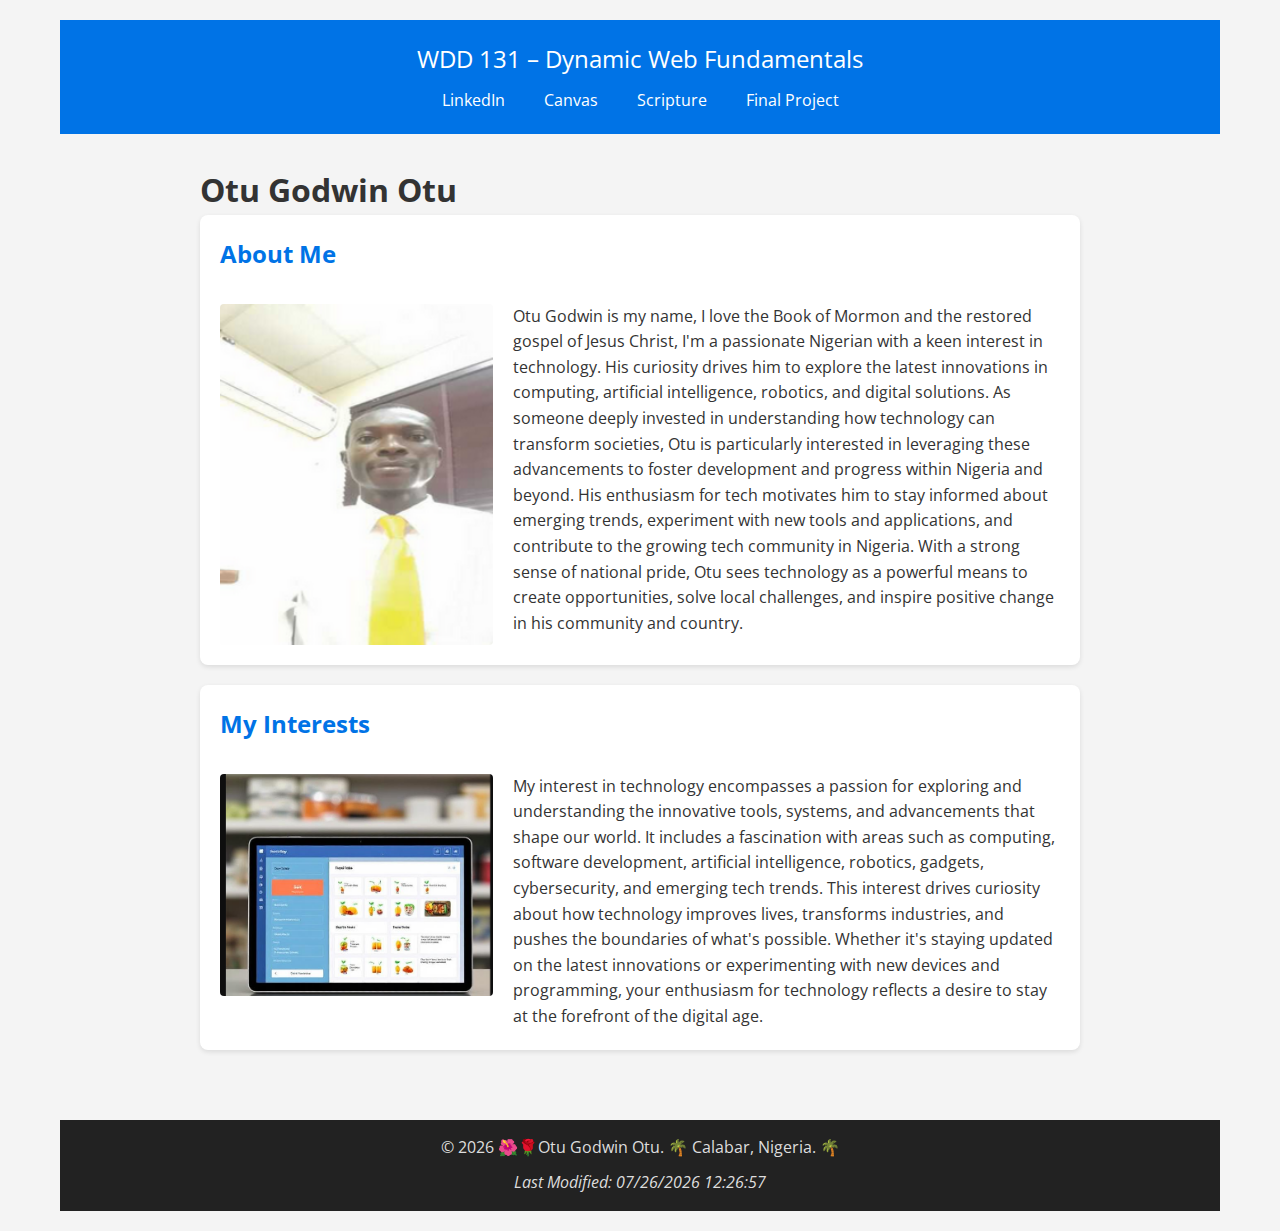
<file: dynamic.html>
<!DOCTYPE html>
<html lang="en">
<head>
    <meta charset="UTF-8" />
    <meta name="viewport" content="width=device-width, initial-scale=1.0" />
    <title>WDD 131 – Dynamic Web Fundamentals – Otu Godwin Otu</title>
    <meta name="description" content="WDD 131 – Dynamic Web Fundamentals by Your Name. A course homepage demonstrating HTML, CSS, and JavaScript concepts." />
    <meta name="author" content="Otu Godwin Otu" />
    <!-- Google Fonts -->
    <link href="https://fonts.googleapis.com/css2?family=Roboto&family=Open+Sans&display=swap" rel="stylesheet" />
    <!-- External CSS -->
    <link rel="stylesheet" href="styles/base.css" />
    <!-- JavaScript for dynamic dates -->
    <script src="scripts/getdates.js" defer></script>
</head>
<body>
    <header>
        <span id="course-title">WDD 131 – Dynamic Web Fundamentals</span>
        <nav>
            <ul>
                <li><a href="https://www.linkedin.com/in/otu-otu-aa874012b/" target="_blank">LinkedIn</a></li>
                <li><a href="https://byupw.instructure.com/" target="_blank">Canvas</a></li>
                <li><a href="https://www.churchofjesuschrist.org/study/scriptures/bofm/1-ne/3?lang=eng&id=p7#p7" target="_blank">Scripture</a></li>
                <li><a href="your-final-project-link.html" target="_blank">Final Project</a></li>
            </ul>
        </nav>
    </header>
    <main>
        <h1>Otu Godwin Otu</h1>
        <section class="card">
            <h2>About Me</h2>
            <img src="images/realmen.png" alt="Your Photo"/>
            <p>Otu Godwin is my name, I love the Book of Mormon and the restored gospel of Jesus Christ, I'm a passionate Nigerian with a keen interest in technology. His curiosity drives him to explore the latest innovations in computing, artificial intelligence, robotics, and digital solutions. As someone deeply invested in understanding how technology can transform societies, Otu is particularly interested in leveraging these advancements to foster development and progress within Nigeria and beyond. His enthusiasm for tech motivates him to stay informed about emerging trends, experiment with new tools and applications, and contribute to the growing tech community in Nigeria. With a strong sense of national pride, Otu sees technology as a powerful means to create opportunities, solve local challenges, and inspire positive change in his community and country.</p>
        </section>
        <section class="card">
            <h2>My Interests</h2>
            <img src="images/dashboard.png" alt="Your Interests" />
            <p>My interest in technology encompasses a passion for exploring and understanding the innovative tools, systems, and advancements that shape our world. It includes a fascination with areas such as computing, software development, artificial intelligence, robotics, gadgets, cybersecurity, and emerging tech trends. This interest drives curiosity about how technology improves lives, transforms industries, and pushes the boundaries of what's possible. Whether it's staying updated on the latest innovations or experimenting with new devices and programming, your enthusiasm for technology reflects a desire to stay at the forefront of the digital age.</p>
        </section>
    </main>
    <footer>
        <p>&copy; <span id="currentyear"></span> 🌺🌹Otu Godwin Otu. 🌴 Calabar, Nigeria. 🌴</p>
        <p id="lastModified"></p>
    </footer>
    <script src="scripts/getdates.js"></script>
</body>
</html>
</file>
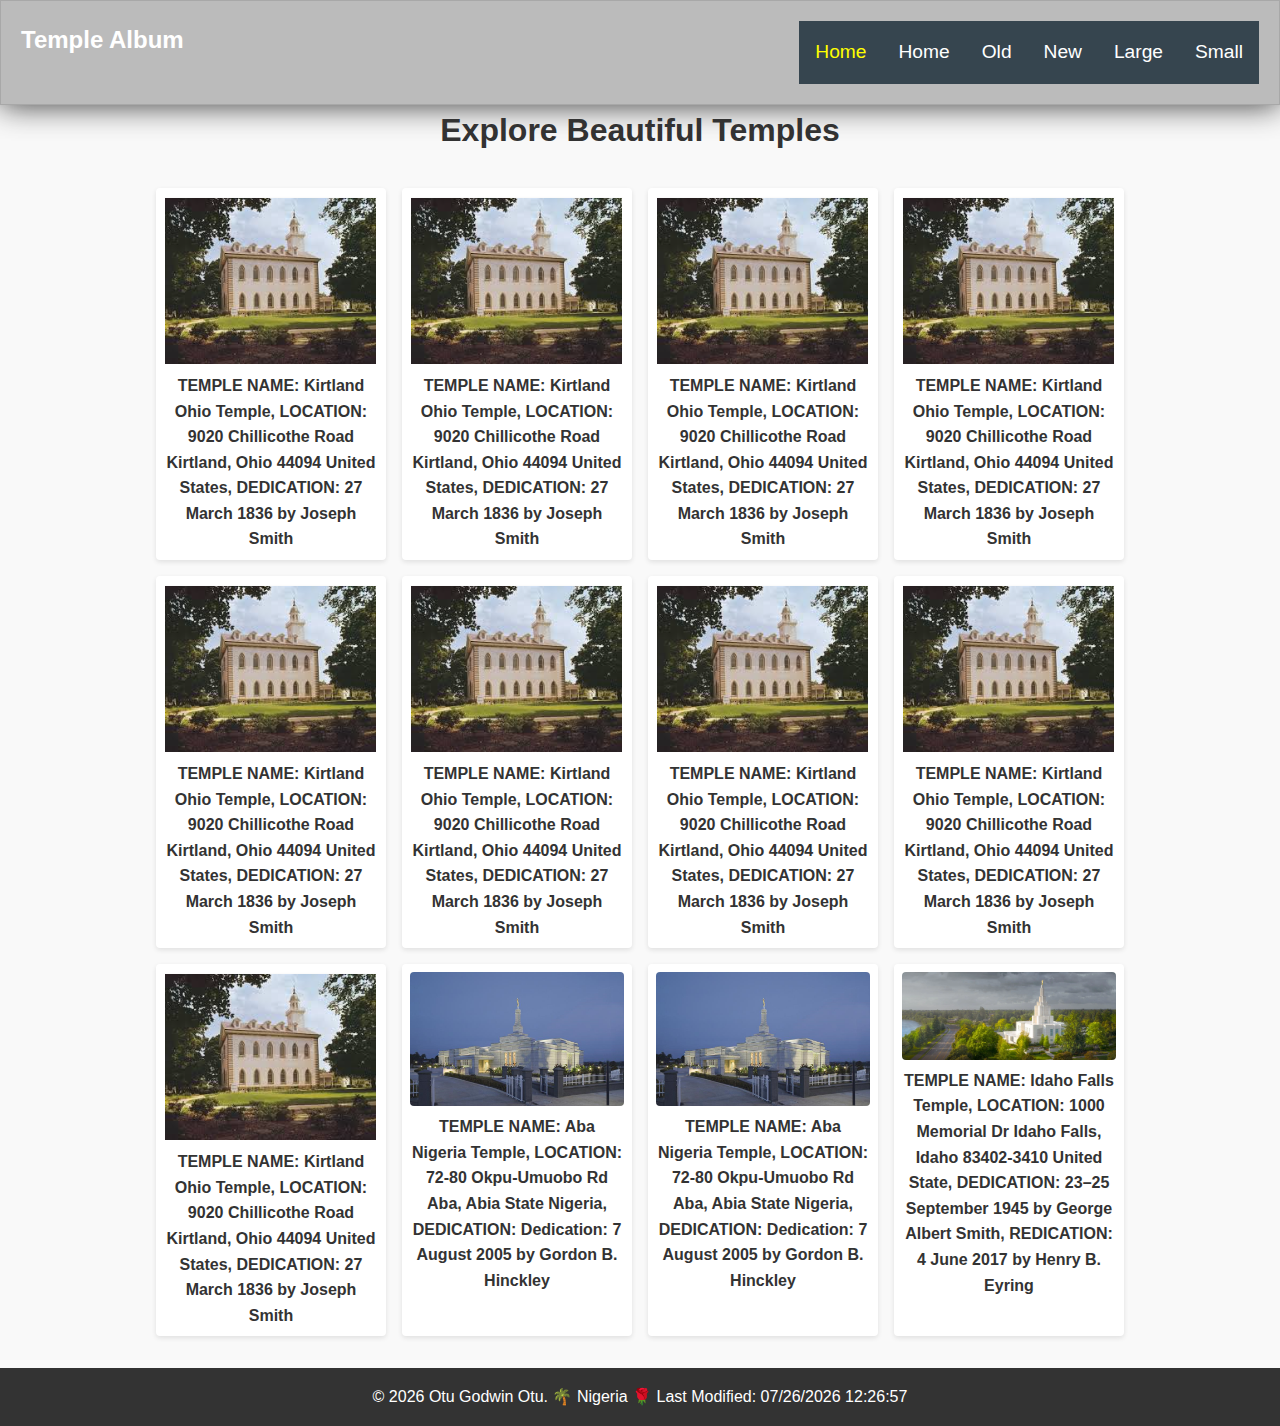
<file: filtered-temples.html>
<!DOCTYPE html>
<html lang="en-US">
<head>
<meta charset="UTF-8" />
<meta name="viewport" content="width=device-width, initial-scale=1.0" />
<title>Temple Album</title>
<!-- Google Fonts -->
<link href="https://fonts.googleapis.com/css2?family=Roboto&display=swap" rel="stylesheet" />

<!-- CSS for mobile first -->
<link rel="stylesheet" href="styles/filtered-temples.css" />
<!-- CSS for larger screens -->
<link rel="stylesheet" href="styles/temples-large.css" media="screen and (min-width: 768px)" />

</head>
<body>

<header>
  
<h1>Temple Album</h1>
	<nav>
		<ul>
			<li><a href="#" class="active">Home</a></li>
			<li><a href="#">Home</a></li>
			<li><a href="#">Old</a></li>
			<li><a href="#">New</a></li>
			<li><a href="#">Large</a></li>
            <li><a href="#">Small</a></li>
		</ul>
	</nav>

</header>

<main>
  <h1>Explore Beautiful Temples</h1>
  <div class="grid-container">
    <!-- Example figure, replace src with images of your choice -->
    <figure>
      <img src="images/Kirtland.png" alt="Temple 1" />
      <figcaption>TEMPLE NAME: Kirtland Ohio Temple, LOCATION:
9020 Chillicothe Road
Kirtland, Ohio  44094
United States,  DEDICATION:  27 March 1836 by Joseph Smith</figcaption>
    </figure>
    <figure>
      <img src="images/Kirtland.png" alt="Temple 2" />
      <figcaption>TEMPLE NAME: Kirtland Ohio Temple, LOCATION:
9020 Chillicothe Road
Kirtland, Ohio  44094
United States,  DEDICATION:  27 March 1836 by Joseph Smith</figcaption>
    </figure>
    <figure>
      <img src="images/Kirtland.png" alt="Temple 3" />
      <figcaption>TEMPLE NAME: Kirtland Ohio Temple, LOCATION:
9020 Chillicothe Road
Kirtland, Ohio  44094
United States,  DEDICATION:  27 March 1836 by Joseph Smith</figcaption>
    </figure>
    <figure>
      <img src="images/Kirtland.png" alt="Temple 4" />
      <figcaption>TEMPLE NAME: Kirtland Ohio Temple, LOCATION:
9020 Chillicothe Road
Kirtland, Ohio  44094
United States,  DEDICATION:  27 March 1836 by Joseph Smith</figcaption>
    </figure>
    <figure>
      <img src="images/Kirtland.png" alt="Temple 5" />
      <figcaption>TEMPLE NAME: Kirtland Ohio Temple, LOCATION:
9020 Chillicothe Road
Kirtland, Ohio  44094
United States,  DEDICATION:  27 March 1836 by Joseph Smith</figcaption>
    </figure>
    <figure>
      <img src="images/Kirtland.png" alt="Temple 6" />
      <figcaption>TEMPLE NAME: Kirtland Ohio Temple, LOCATION:
9020 Chillicothe Road
Kirtland, Ohio  44094
United States,  DEDICATION:  27 March 1836 by Joseph Smith</figcaption>
    </figure>
    <figure>
      <img src="images/Kirtland.png" alt="Temple 7" />
      <figcaption>TEMPLE NAME: Kirtland Ohio Temple, LOCATION:
9020 Chillicothe Road
Kirtland, Ohio  44094
United States,  DEDICATION:  27 March 1836 by Joseph Smith</figcaption>
    </figure>
    <figure>
      <img src="images/Kirtland.png" alt="Temple 8" />
      <figcaption>TEMPLE NAME: Kirtland Ohio Temple, LOCATION:
9020 Chillicothe Road
Kirtland, Ohio  44094
United States,  DEDICATION:  27 March 1836 by Joseph Smith</figcaption>
    </figure>
    <figure>
      <img src="images/Kirtland.png" alt="Temple 9" />
      <figcaption>TEMPLE NAME: Kirtland Ohio Temple, LOCATION:
9020 Chillicothe Road
Kirtland, Ohio  44094
United States,  DEDICATION:  27 March 1836 by Joseph Smith</figcaption>
    </figure>
    <figure>
      <img src="images/abanigeriatemple.png" alt="Temple 9" />
      <figcaption>TEMPLE NAME: Aba Nigeria Temple, LOCATION:
72-80 Okpu-Umuobo Rd
Aba, Abia State
Nigeria,  DEDICATION:  Dedication:  7 August 2005 by Gordon B. Hinckley
</figcaption>
    </figure>
    <figure>
      <img src="images/abanigeriatemple.png" alt="Temple 9" />
      <figcaption>TEMPLE NAME: Aba Nigeria Temple, LOCATION:
72-80 Okpu-Umuobo Rd
Aba, Abia State
Nigeria,  DEDICATION:  Dedication:  7 August 2005 by Gordon B. Hinckley</figcaption>
    </figure>
    <figure>
      <img src="images/Idahofall-Temple.webp" alt="Temple 9" />
      <figcaption>TEMPLE NAME: Idaho Falls Temple, LOCATION: 1000 Memorial Dr
Idaho Falls, Idaho  83402-3410
United State,  DEDICATION:    23–25 September 1945 by George Albert Smith, REDICATION:  4 June 2017 by Henry B. Eyring
</figcaption>
    </figure>
  </div>
</main>

<footer>
  <p>&copy; <span id="footer-year"></span> Otu Godwin Otu. 🌴 Nigeria 🌹 Last Modified: <span id="last-modified"></span></p>
</footer>

<script src="scripts/filtered-temples.js" defer></script>
</body>
</html>
</file>
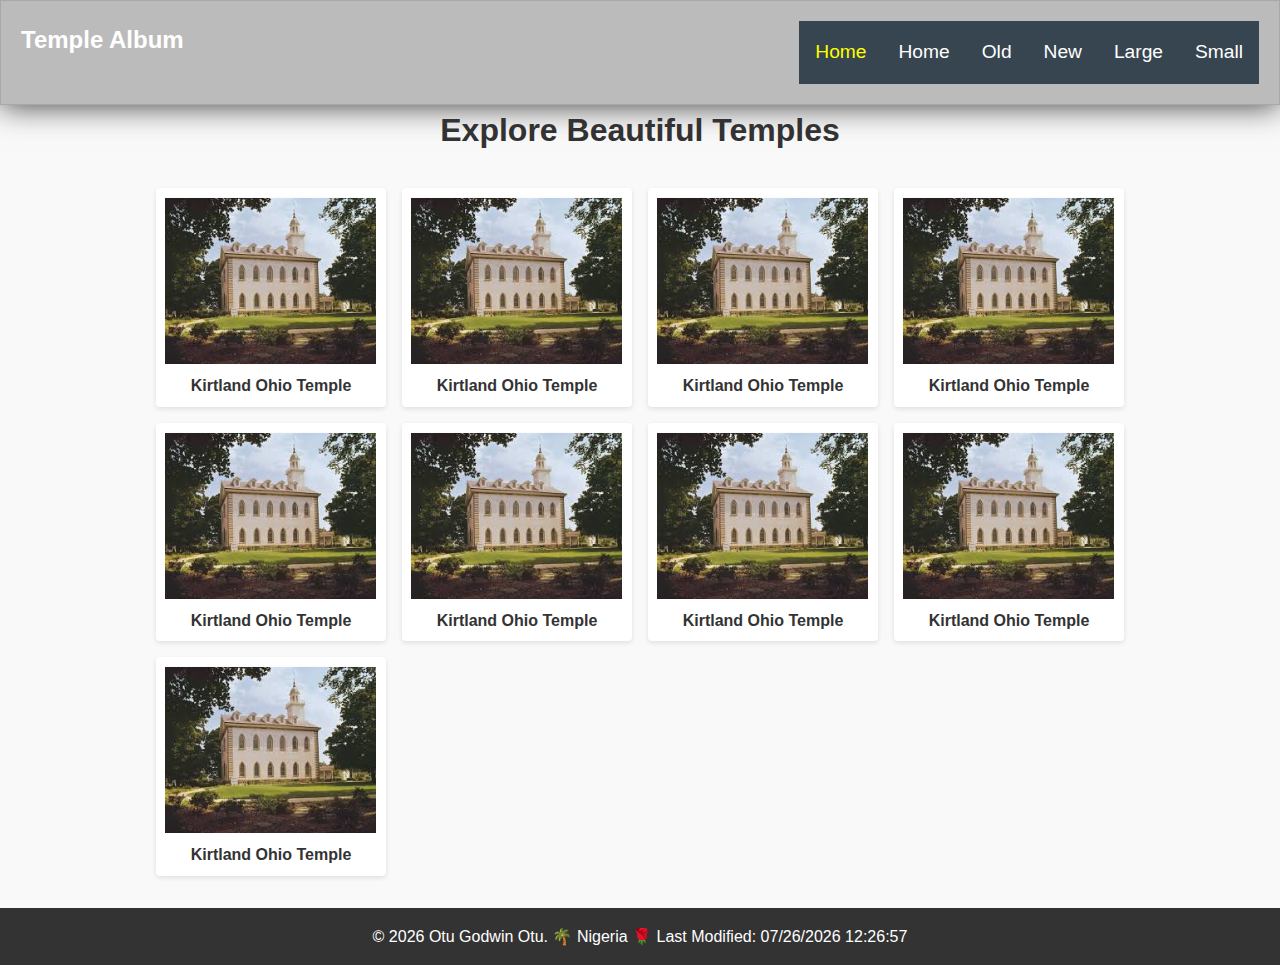
<file: temples.html>
<!DOCTYPE html>
<html lang="en-US">
<head>
<meta charset="UTF-8" />
<meta name="viewport" content="width=device-width, initial-scale=1.0" />
<title>Temple Album</title>
<!-- Google Fonts -->
<link href="https://fonts.googleapis.com/css2?family=Roboto&display=swap" rel="stylesheet" />

<!-- CSS for mobile first -->
<link rel="stylesheet" href="styles/temples.css" />
<!-- CSS for larger screens -->
<link rel="stylesheet" href="styles/temples-large.css" media="screen and (min-width: 768px)" />

</head>
<body>

<header>
  
<h1>Temple Album</h1>
	<nav>
		<ul>
			<li><a href="#" class="active">Home</a></li>
			<li><a href="#">Home</a></li>
			<li><a href="#">Old</a></li>
			<li><a href="#">New</a></li>
			<li><a href="#">Large</a></li>
            <li><a href="#">Small</a></li>
		</ul>
	</nav>

</header>

<main>
  <h1>Explore Beautiful Temples</h1>
  <div class="grid-container">
    <!-- Example figure, replace src with images of your choice -->
    <figure>
      <img src="images/Kirtland.png" alt="Temple 1" />
      <figcaption>Kirtland Ohio Temple</figcaption>
    </figure>
    <figure>
      <img src="images/Kirtland.png" alt="Temple 2" />
      <figcaption>Kirtland Ohio Temple</figcaption>
    </figure>
    <figure>
      <img src="images/Kirtland.png" alt="Temple 3" />
      <figcaption>Kirtland Ohio Temple</figcaption>
    </figure>
    <figure>
      <img src="images/Kirtland.png" alt="Temple 4" />
      <figcaption>Kirtland Ohio Temple</figcaption>
    </figure>
    <figure>
      <img src="images/Kirtland.png" alt="Temple 5" />
      <figcaption>Kirtland Ohio Temple</figcaption>
    </figure>
    <figure>
      <img src="images/Kirtland.png" alt="Temple 6" />
      <figcaption>Kirtland Ohio Temple</figcaption>
    </figure>
    <figure>
      <img src="images/Kirtland.png" alt="Temple 7" />
      <figcaption>Kirtland Ohio Temple</figcaption>
    </figure>
    <figure>
      <img src="images/Kirtland.png" alt="Temple 8" />
      <figcaption>Kirtland Ohio Temple</figcaption>
    </figure>
    <figure>
      <img src="images/Kirtland.png" alt="Temple 9" />
      <figcaption>Kirtland Ohio Temple</figcaption>
    </figure>
  </div>
</main>

<footer>
  <p>&copy; <span id="footer-year"></span> Otu Godwin Otu. 🌴 Nigeria 🌹 Last Modified: <span id="last-modified"></span></p>
</footer>

<script src="scripts/temples.js" defer></script>
</body>
</html>
</file>
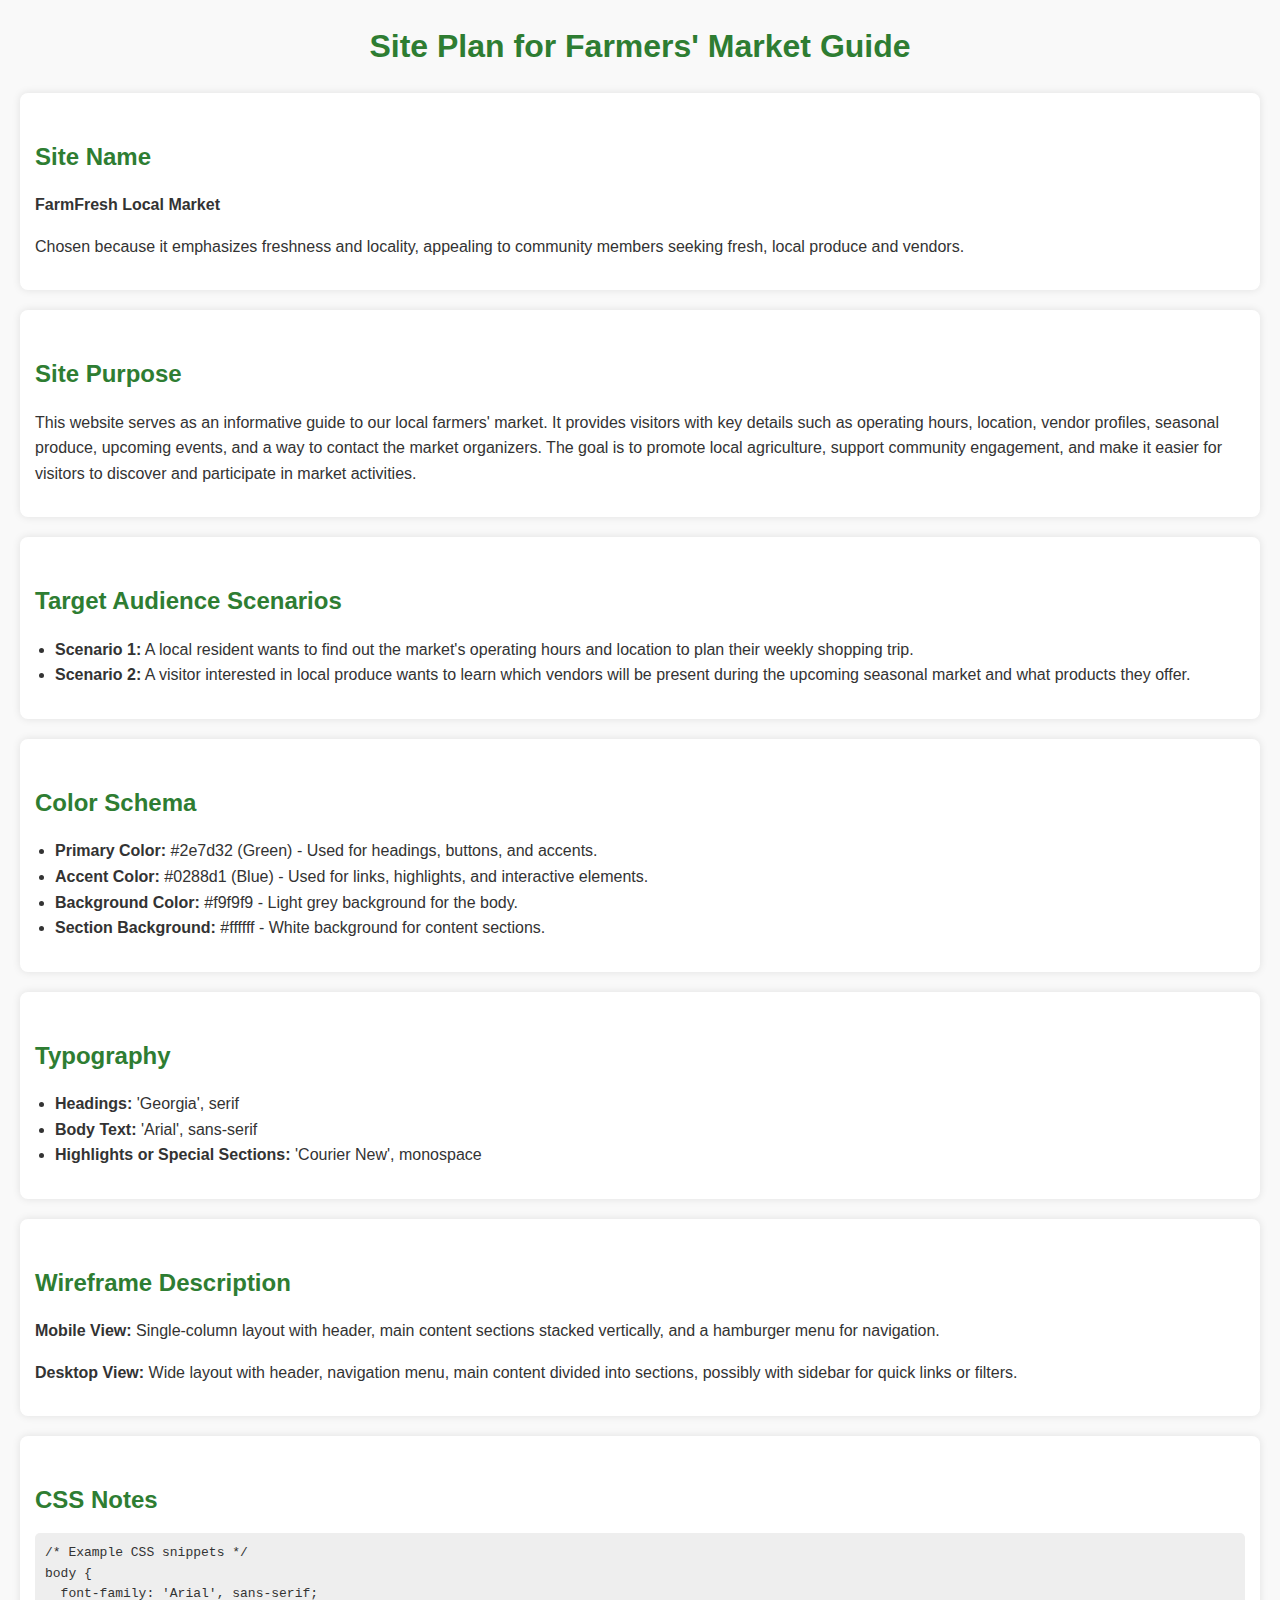
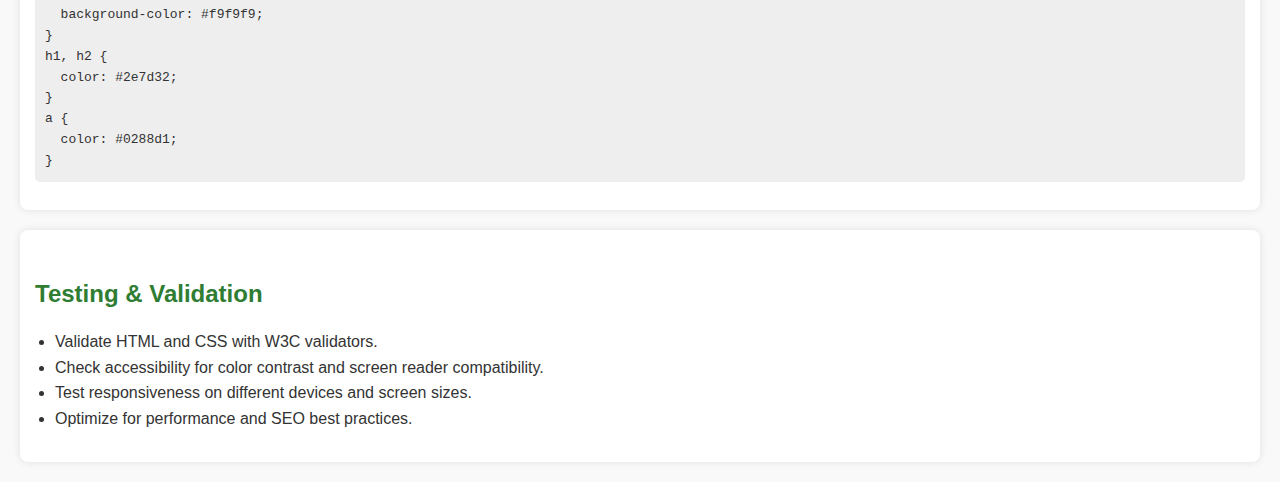
<file: project/siteplan.html>
<!DOCTYPE html>
<html lang="en">
<head>
<meta charset="UTF-8" />
<meta name="viewport" content="width=device-width, initial-scale=1.0" />
<title>Farmers' Market Guide - Site Plan</title>
<!-- Link to external CSS file -->
<link rel="stylesheet" href="siteplan.css" />
</head>
<body>
<h1>Site Plan for Farmers' Market Guide</h1>

<section id="site-name">
<h2>Site Name</h2>
<p><strong>FarmFresh Local Market</strong></p>
<p>Chosen because it emphasizes freshness and locality, appealing to community members seeking fresh, local produce and vendors.</p>
</section>

<section id="site-purpose">
<h2>Site Purpose</h2>
<p>This website serves as an informative guide to our local farmers' market. It provides visitors with key details such as operating hours, location, vendor profiles, seasonal produce, upcoming events, and a way to contact the market organizers. The goal is to promote local agriculture, support community engagement, and make it easier for visitors to discover and participate in market activities.</p>
</section>

<section id="scenarios">
<h2>Target Audience Scenarios</h2>
<ul>
<li><strong>Scenario 1:</strong> A local resident wants to find out the market's operating hours and location to plan their weekly shopping trip.</li>
<li><strong>Scenario 2:</strong> A visitor interested in local produce wants to learn which vendors will be present during the upcoming seasonal market and what products they offer.</li>
</ul>
</section>

<section id="color-schema">
<h2>Color Schema</h2>
<ul>
<li><strong>Primary Color:</strong> #2e7d32 (Green) - Used for headings, buttons, and accents.</li>
<li><strong>Accent Color:</strong> #0288d1 (Blue) - Used for links, highlights, and interactive elements.</li>
<li><strong>Background Color:</strong> #f9f9f9 - Light grey background for the body.</li>
<li><strong>Section Background:</strong> #ffffff - White background for content sections.</li>
</ul>
</section>

<section id="typography">
<h2>Typography</h2>
<ul>
<li><strong>Headings:</strong> 'Georgia', serif</li>
<li><strong>Body Text:</strong> 'Arial', sans-serif</li>
<li><strong>Highlights or Special Sections:</strong> 'Courier New', monospace</li>
</ul>
</section>

<section id="wireframe">
<h2>Wireframe Description</h2>
<p><strong>Mobile View:</strong> Single-column layout with header, main content sections stacked vertically, and a hamburger menu for navigation.</p>
<p><strong>Desktop View:</strong> Wide layout with header, navigation menu, main content divided into sections, possibly with sidebar for quick links or filters.</p>
</section>

<section id="css-styling">
<h2>CSS Notes</h2>
<pre>
/* Example CSS snippets */
body {
  font-family: 'Arial', sans-serif;
  background-color: #f9f9f9;
}
h1, h2 {
  color: #2e7d32;
}
a {
  color: #0288d1;
}
</pre>
</section>

<section id="testing">
<h2>Testing & Validation</h2>
<ul>
<li>Validate HTML and CSS with W3C validators.</li>
<li>Check accessibility for color contrast and screen reader compatibility.</li>
<li>Test responsiveness on different devices and screen sizes.</li>
<li>Optimize for performance and SEO best practices.</li>
</ul>
</section>
</body>
</html>
</file>
<file: styles/temples-large.css>
/* Larger screen styles */

main {
  max-width: 1000px;
}

/* Grid layout for larger screens */
.grid-container {
  grid-template-columns: repeat(auto-fit, minmax(200px, 1fr));
}
</file>
<file: styles/base.css>
/* Basic Reset */
* {
    margin: 0;
    padding: 0;
    box-sizing: border-box;
}

/* Body Styles */
body {
    font-family: 'Open Sans', 'Roboto', sans-serif;
    line-height: 1.6;
    background-color: #f4f4f4;
    color: #333;
    max-width: 1200px;
    margin: 0 auto;
    padding: 20px;
}

/* Header Styles */
header {
    background-color: #0073e6;
    padding: 20px;
    text-align: center;
    color: #fff;
}

#course-title {
    display: block;
    font-size: 1.5em;
    margin-bottom: 10px;
}

/* Navigation Styles */
nav ul {
    list-style: none;
    display: flex;
    justify-content: center;
    gap: 15px;
}

nav a {
    color: #fff;
    text-decoration: none;
    padding: 8px 12px;
    border-radius: 4px;
    transition: background-color 0.3s, color 0.3s;
}

nav a:hover {
    background-color: #005bb5;
    color: #fff;
}

/* Main Styles */
main {
    max-width: 900px;
    margin: 20px auto;
    padding: 10px;
}

/* Card Sections */
.card {
    display: grid;
    grid-template-columns: 1fr 2fr;
    gap: 20px;
    background-color: #fff;
    padding: 20px;
    margin-bottom: 20px;
    border-radius: 8px;
    box-shadow: 0 2px 5px rgba(0,0,0,0.1);
}

.card h2 {
    grid-column: 1 / -1;
    margin-bottom: 10px;
    color: #0073e6;
}

.card img {
    width: 100%;
    height: auto;
    border-radius: 4px;
}

/* Footer Styles */
footer {
    background-color: #222;
    color: #ddd;
    padding: 15px;
    margin-top: 40px;
    text-align: center;
}

#lastModified {
    margin-top: 10px;
    font-style: italic;
}
</file>
<file: styles/filtered-temples.css>
/* Reset some default styles */
* {
  box-sizing: border-box;
  margin: 0;
  padding: 0;
}

/* Body styles */
body {
  font-family: 'Roboto', sans-serif;
  line-height: 1.6;
  background-color: #f9f9f9;
  color: #333;
}

/* Header styles */
header {
  display: flex;
  align-items: center;
  justify-content: space-between;
  padding: 1em;
  background-color: #4a90e2;
  position: relative;
}

/* Title */
header h1 {
  color: white;
  font-size: 1.5em;
}

/* Hamburger button styles */
#menu-toggle {
  font-size: 1.5em;
  background: none;
  border: none;
  color: white;
  cursor: pointer;
}

/* Hide menu toggle on larger screens */
@media screen and (min-width: 768px) {
  #menu-toggle {
    display: none;
  }
}

/* Navigation styles */
#main-nav {
  position: absolute;
  top: 100%;
  right: 1em;
  background-color: #4a90e2;
  display: none; /* Hidden by default on mobile */
  width: 150px;
  border-radius: 4px;
  overflow: hidden;
}

#main-nav ul {
  list-style: none;
}

#main-nav li {
  border-bottom: 1px solid rgba(255,255,255,0.3);
}

#main-nav li:last-child {
  border-bottom: none;
}

#main-nav a {
  display: block;
  padding: 0.75em 1em;
  color: white;
  text-decoration: none;
  transition: background 0.3s;
}

#main-nav a:hover {
  background-color: rgba(255,255,255,0.2);
}

/* Show menu when active (via JS) */
#main-nav.show {
  display: block;
}

/* Main styles */
main {
  max-width: 800px;
  margin: 2em auto;
  padding: 0 1em;
}

h1 {
  text-align: center;
  margin-bottom: 1em;
}

/* Grid layout for figures */
.grid-container {
  display: grid;
  grid-template-columns: 1fr;
  gap: 1em;
}

/* Figure styles */
figure {
  margin: 0;
  background: white;
  padding: 0.5em;
  border-radius: 4px;
  box-shadow: 0 2px 5px rgba(0,0,0,0.1);
  display: flex;
  flex-direction: column;
  align-items: center;
}

figure img {
  max-width: 100%;
  height: auto;
  border-radius: 4px;
}

figcaption {
  margin-top: 0.5em;
  font-weight: bold;
  text-align: center;
}

/* Footer styles */
footer {
  background-color: #333;
  color: white;
  text-align: center;
  padding: 1em;
  margin-top: 2em;
}


* {
	margin: 0;
	padding: 0;
	box-sizing: border-box;
}

body {
	font-family: "Sansita", sans-serif;
}

/* mobile **************************/
header {
	background-color: #bbb;
	display: grid;
	grid-gap: 1rem;
	padding: 20px;
	border: 1px solid rgba(0, 0, 0, 0.1);
	box-shadow: 0 0 30px #333;
}

header,
main {
	margin: 0 auto;
}

h1 {
	font-size: 2rem;
}

nav {
	background-color: #36454f;
}

nav ul {
	list-style: none;
	display: flex;
	flex-direction: column;
}

nav a {
	display: block;
	color: #fff;
	text-align: center;
	padding: 1rem;
	text-decoration: none;
	font-size: larger;
}

nav a:hover {
	text-decoration: underline double;
	background-color: #eee;
	color: #000;
}

.active {
	color: yellow;
}

/* Larger Views ******************************/
@media (min-width: 740px) {
	header {
		display: flex;
		align-items: center;
		justify-content: space-between;
	}
	nav ul {
		justify-content: flex-end;
		flex-direction: row;
	}
	nav a {
		flex: 1 1 100%;
	}
}
</file>
<file: styles/temples.css>
/* Reset some default styles */
* {
  box-sizing: border-box;
  margin: 0;
  padding: 0;
}

/* Body styles */
body {
  font-family: 'Roboto', sans-serif;
  line-height: 1.6;
  background-color: #f9f9f9;
  color: #333;
}

/* Header styles */
header {
  display: flex;
  align-items: center;
  justify-content: space-between;
  padding: 1em;
  background-color: #4a90e2;
  position: relative;
}

/* Title */
header h1 {
  color: white;
  font-size: 1.5em;
}

/* Hamburger button styles */
#menu-toggle {
  font-size: 1.5em;
  background: none;
  border: none;
  color: white;
  cursor: pointer;
}

/* Hide menu toggle on larger screens */
@media screen and (min-width: 768px) {
  #menu-toggle {
    display: none;
  }
}

/* Navigation styles */
#main-nav {
  position: absolute;
  top: 100%;
  right: 1em;
  background-color: #4a90e2;
  display: none; /* Hidden by default on mobile */
  width: 150px;
  border-radius: 4px;
  overflow: hidden;
}

#main-nav ul {
  list-style: none;
}

#main-nav li {
  border-bottom: 1px solid rgba(255,255,255,0.3);
}

#main-nav li:last-child {
  border-bottom: none;
}

#main-nav a {
  display: block;
  padding: 0.75em 1em;
  color: white;
  text-decoration: none;
  transition: background 0.3s;
}

#main-nav a:hover {
  background-color: rgba(255,255,255,0.2);
}

/* Show menu when active (via JS) */
#main-nav.show {
  display: block;
}

/* Main styles */
main {
  max-width: 800px;
  margin: 2em auto;
  padding: 0 1em;
}

h1 {
  text-align: center;
  margin-bottom: 1em;
}

/* Grid layout for figures */
.grid-container {
  display: grid;
  grid-template-columns: 1fr;
  gap: 1em;
}

/* Figure styles */
figure {
  margin: 0;
  background: white;
  padding: 0.5em;
  border-radius: 4px;
  box-shadow: 0 2px 5px rgba(0,0,0,0.1);
  display: flex;
  flex-direction: column;
  align-items: center;
}

figure img {
  max-width: 100%;
  height: auto;
  border-radius: 4px;
}

figcaption {
  margin-top: 0.5em;
  font-weight: bold;
  text-align: center;
}

/* Footer styles */
footer {
  background-color: #333;
  color: white;
  text-align: center;
  padding: 1em;
  margin-top: 2em;
}


* {
	margin: 0;
	padding: 0;
	box-sizing: border-box;
}

body {
	font-family: "Sansita", sans-serif;
}

/* mobile **************************/
header {
	background-color: #bbb;
	display: grid;
	grid-gap: 1rem;
	padding: 20px;
	border: 1px solid rgba(0, 0, 0, 0.1);
	box-shadow: 0 0 30px #333;
}

header,
main {
	margin: 0 auto;
}

h1 {
	font-size: 2rem;
}

nav {
	background-color: #36454f;
}

nav ul {
	list-style: none;
	display: flex;
	flex-direction: column;
}

nav a {
	display: block;
	color: #fff;
	text-align: center;
	padding: 1rem;
	text-decoration: none;
	font-size: larger;
}

nav a:hover {
	text-decoration: underline double;
	background-color: #eee;
	color: #000;
}

.active {
	color: yellow;
}

/* Larger Views ******************************/
@media (min-width: 740px) {
	header {
		display: flex;
		align-items: center;
		justify-content: space-between;
	}
	nav ul {
		justify-content: flex-end;
		flex-direction: row;
	}
	nav a {
		flex: 1 1 100%;
	}
}
</file>
<file: project/siteplan.css>
/* Basic Reset and Body Styling */
body {
  font-family: Arial, sans-serif;
  margin: 20px;
  line-height: 1.6;
  background-color: #f9f9f9;
  color: #333;
}

/* Headings */
h1 {
  text-align: center;
  color: #2e7d32; /* Primary color: Green */
  margin-bottom: 20px;
}

h2 {
  color: #2e7d32; /* Same as primary for consistency */
  margin-top: 30px;
  margin-bottom: 10px;
}

/* Sections */
section {
  background: #fff;
  padding: 15px;
  margin-bottom: 20px;
  border-radius: 8px;
  box-shadow: 0 0 8px rgba(0,0,0,0.1);
}

/* List styles */
ul {
  padding-left: 20px;
  list-style-type: disc;
}

/* Links */
a {
  color: #0288d1; /* Accent color: Blue */
  text-decoration: none;
}

a:hover {
  text-decoration: underline;
}

pre {
  background-color: #eee;
  padding: 10px;
  border-radius: 5px;
  overflow-x: auto;
}
</file>
